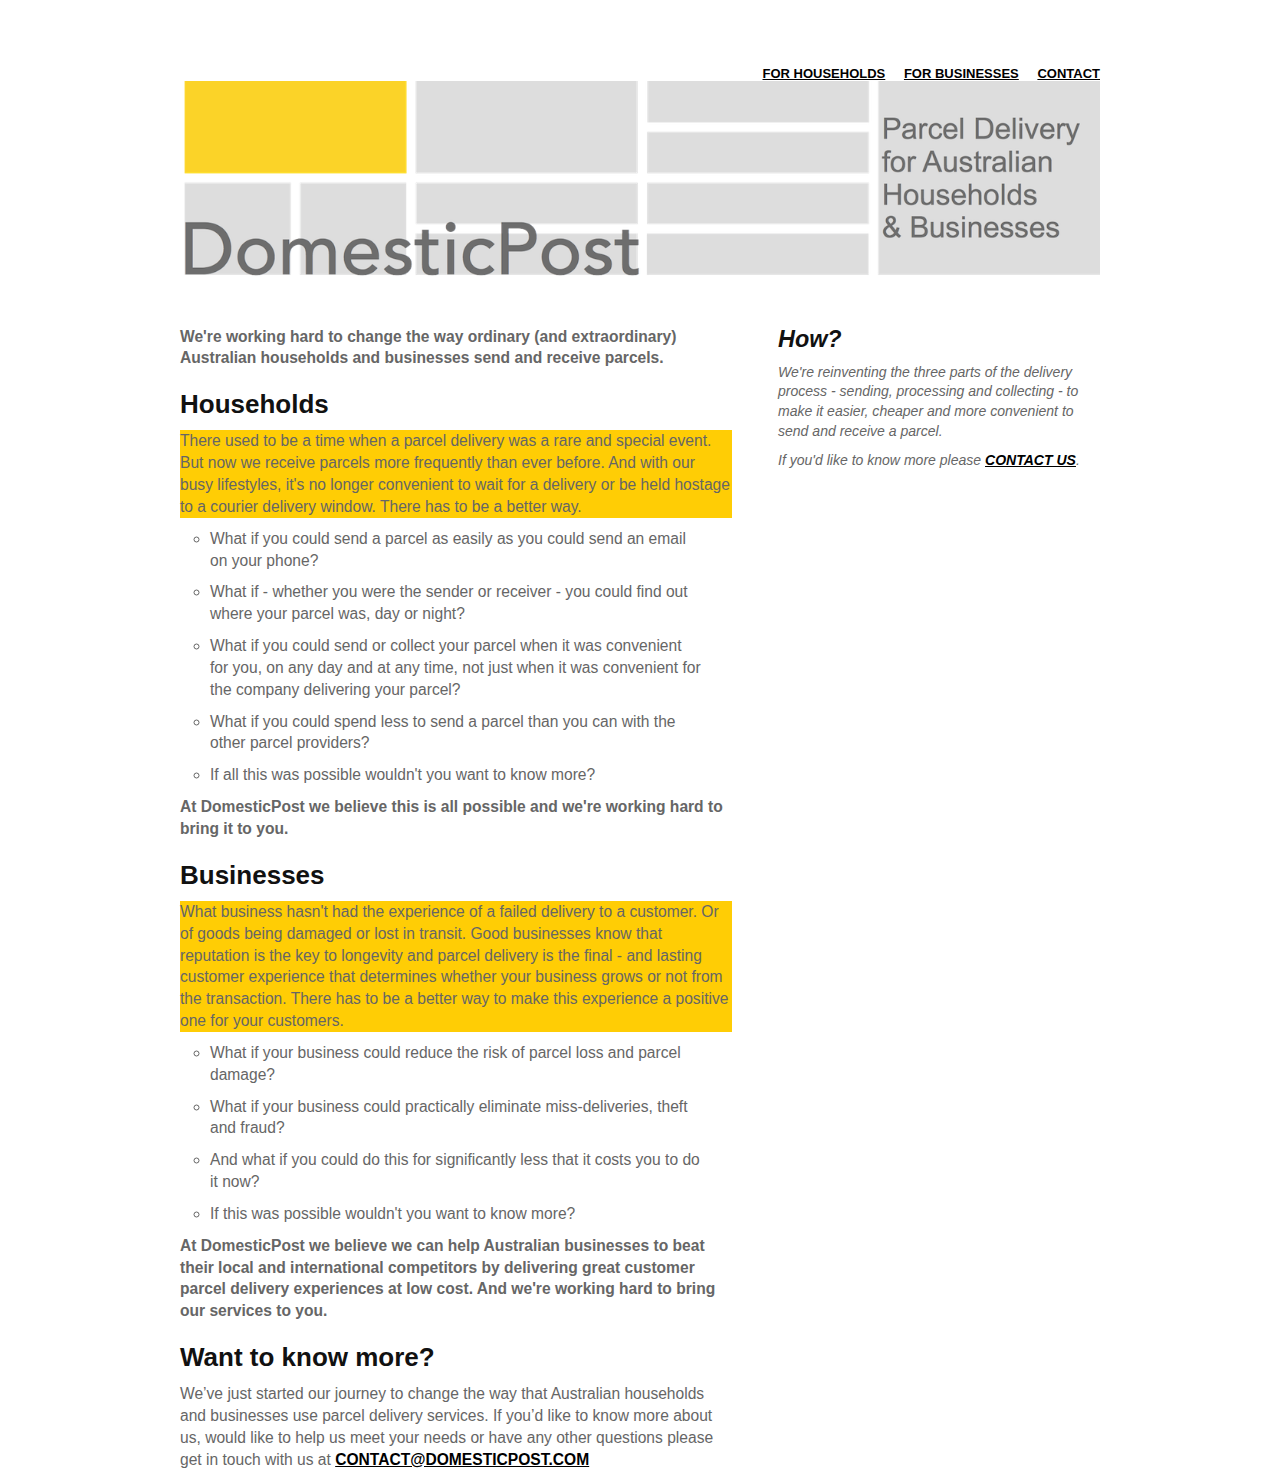
<file: index.html>
<!DOCTYPE html>
<html lang="en">
	<head>
		<meta charset="utf-8"/>
		<title> DomesticPost </title>
		<meta name="viewport" content="width=device-width, minimum-scale=1.0, maximum-scale=1.0" />
		<link href="styles/main.css" type="text/css" rel="stylesheet">
		<!--[if lt IE 9]>
		<script src="//html5shiv.googlecode.com/svn/trunk/html5.js"></script>
		<![endif]-->
		<script type='text/javascript' src='scripts/respond.min.js'></script>
<script>
  (function(i,s,o,g,r,a,m){i['GoogleAnalyticsObject']=r;i[r]=i[r]||function(){
  (i[r].q=i[r].q||[]).push(arguments)},i[r].l=1*new Date();a=s.createElement(o),
  m=s.getElementsByTagName(o)[0];a.async=1;a.src=g;m.parentNode.insertBefore(a,m)
  })(window,document,'script','//www.google-analytics.com/analytics.js','ga');

  ga('create', 'UA-53525325-1', 'auto');
  ga('send', 'pageview');

</script>
	</head>
	<body>
		
		<div id="wrapper">
		
			<header>
								
				<nav>
					<ul>
						<li><a href="#households" title="About">For Households</a></li>
						<li><a href="#businesses" title="About">For Businesses</a></li>
						<li><a href="#contact" title="Contact">Contact</a></li>
					</ul>
				</nav>
				
				<div id="banner">
					<img src="images/DPLogoFullWebv0.4.png" alt="banner" />
				</div>
				
			</header>	
		
			<section id="main">
				<p><b>We're working hard to change the way ordinary (and extraordinary) Australian households and businesses send and receive parcels.</b></p>
			</section>
			<aside>
				<h1>How?</h1>
<p>We're reinventing the three parts of the delivery process - sending, processing and collecting - to make it easier, cheaper and more convenient to send and receive a parcel.</p>
<p>If you'd like to know more please <a href="#contact" title="Contact">contact us</a>.</p>
			</aside>
			<section id="households">
				<p></p>
				<h1>Households</h1>
<p class="highlight">There used to be a time when a parcel delivery was a rare and special event. But now we receive parcels more frequently than ever before. And with our busy lifestyles, it's no longer convenient to wait for a delivery or be held hostage to a courier delivery window. There has to be a better way. </p>

<ul id="testlist">
<li>What if you could send a parcel as easily as you could send an email on your phone?</li>

<li>What if - whether you were the sender or receiver - you could find out where your parcel was, day or night?</li>

<li>What if you could send or collect your parcel when it was convenient for you, on any day and at any time, not just when it was convenient for the company delivering your parcel?</li>
 
<li>What if you could spend less to send a parcel than you can with the other parcel providers?</li>
  
<li>If all this was possible wouldn't you want to know more?</li>
</ul>
	
<p><b>At DomesticPost we believe this is all possible and we're working hard to bring it to you.</b></p>
				
			</section>
			<section id="businesses">
				<p></p>
				<h1>Businesses</h1>
<p class="highlight">What business hasn't had the experience of a failed delivery to a customer. Or of goods being damaged or lost in transit. Good businesses know that reputation is the key to longevity and parcel delivery is the final - and lasting customer experience that determines whether your business grows or not from the transaction. There has to be a better way to make this experience a positive one for your customers. </p>

<ul id="testlist">
<li>What if your business could reduce the risk of parcel loss and parcel damage?</li>

<li>What if your business could practically eliminate miss-deliveries, theft and fraud?</li>

<li>And what if you could do this for significantly less that it costs you to do it now?</li>

<li>If this was possible wouldn't you want to know more?</li>
</ul>
<p><b>At DomesticPost we believe we can help Australian businesses to beat their local and international competitors by delivering great customer parcel delivery experiences at low cost. And we're working hard to bring our services to you.</b></p>
				
			</section>
			<section id="contact">
				<p></p>
				<h1>Want to know more?</h1>
<p>We’ve just started our journey to change the way that Australian households and businesses use parcel delivery services. If you’d like to know more about us, would like to help us meet your needs or have any other questions please get in touch with us at <a href="mailto:contact@domesticpost.com?Subject=Contact%20Request" target="_top">contact@domesticpost.com</a> </p>
		</div>

	</body>
</html>
</file>
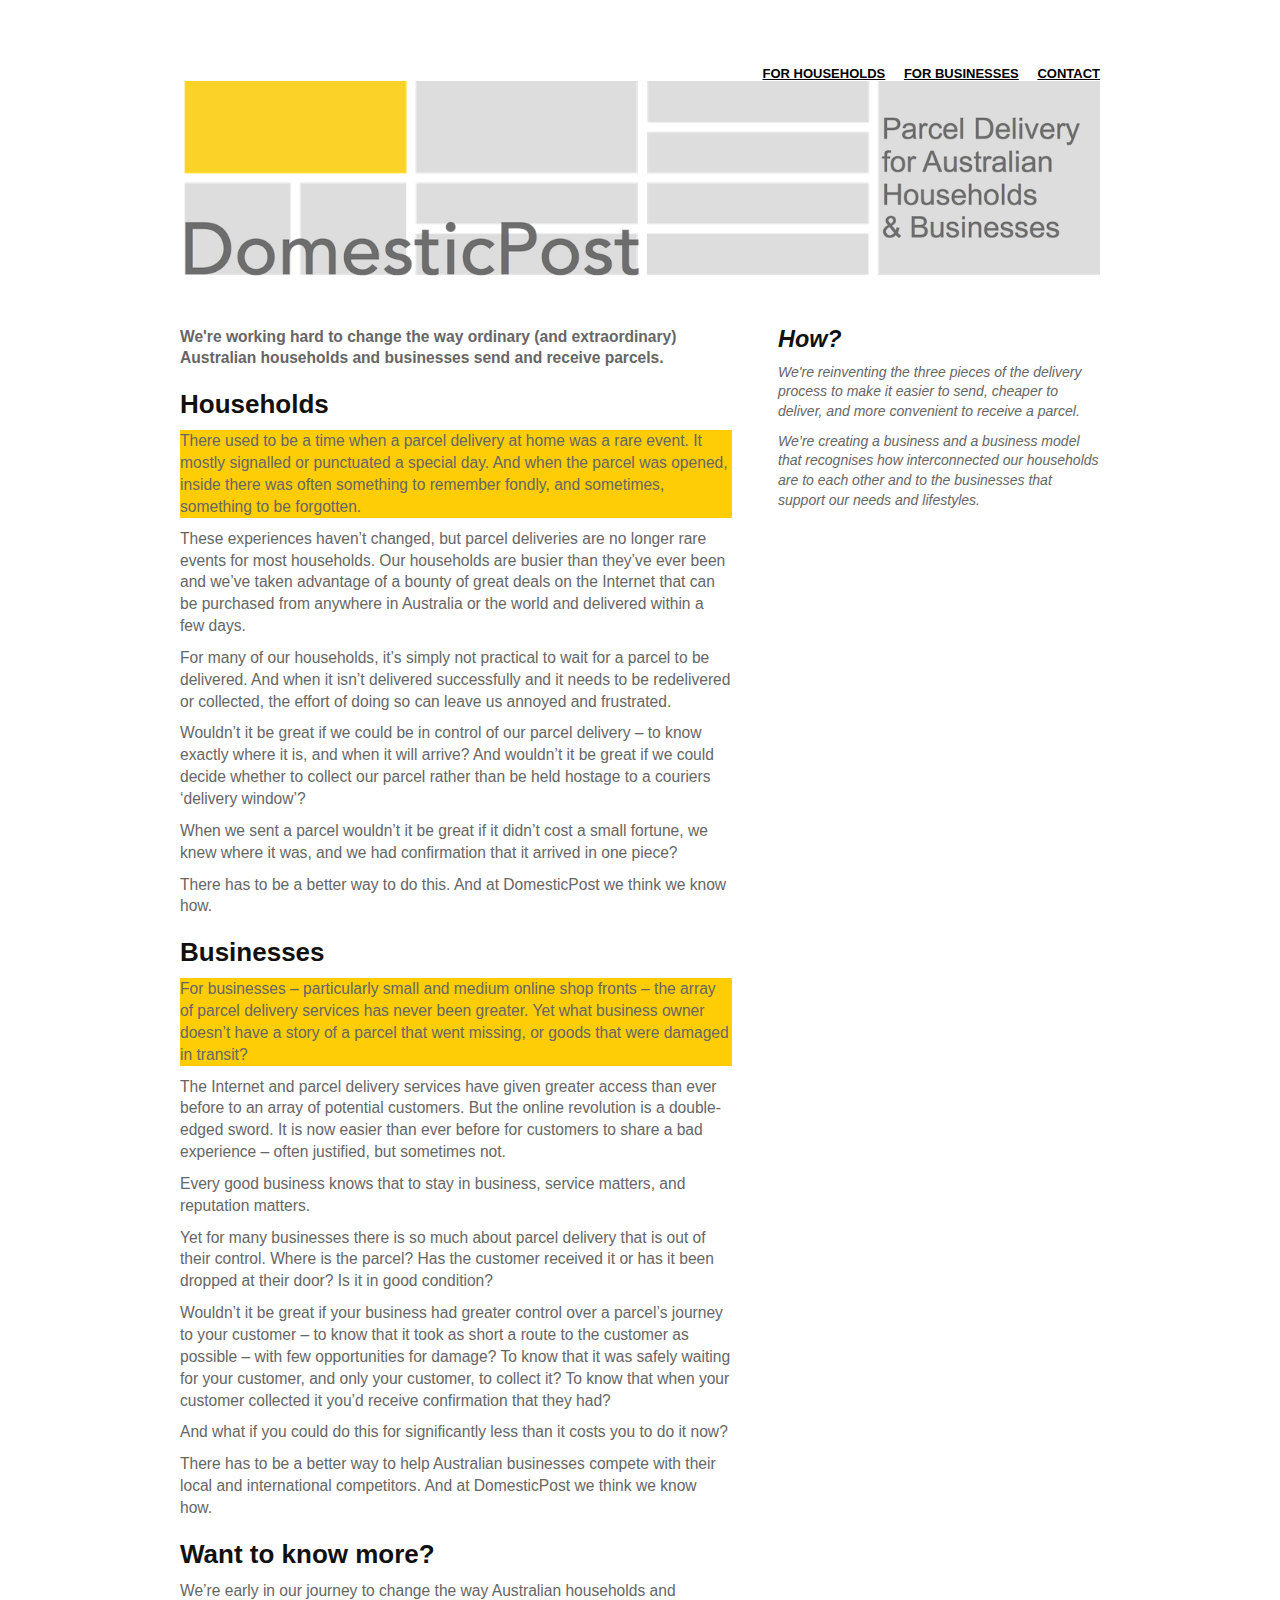
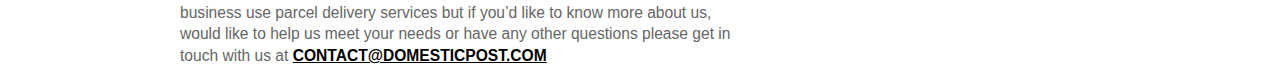
<file: dplanding.html>
<!DOCTYPE html>
<html lang="en">
	<head>
		<meta charset="utf-8"/>
		<title> DomesticPost </title>
		<meta name="viewport" content="width=device-width, minimum-scale=1.0, maximum-scale=1.0" />
		<link href="styles/main.css" type="text/css" rel="stylesheet">
		<!--[if lt IE 9]>
		<script src="//html5shiv.googlecode.com/svn/trunk/html5.js"></script>
		<![endif]-->
		<script type='text/javascript' src='scripts/respond.min.js'></script>
<script>
  (function(i,s,o,g,r,a,m){i['GoogleAnalyticsObject']=r;i[r]=i[r]||function(){
  (i[r].q=i[r].q||[]).push(arguments)},i[r].l=1*new Date();a=s.createElement(o),
  m=s.getElementsByTagName(o)[0];a.async=1;a.src=g;m.parentNode.insertBefore(a,m)
  })(window,document,'script','//www.google-analytics.com/analytics.js','ga');

  ga('create', 'UA-53525325-1', 'auto');
  ga('send', 'pageview');

</script>
	</head>
	<body>
		
		<div id="wrapper">
		
			<header>
								
				<nav>
					<ul>
						<li><a href="#households" title="About">For Households</a></li>
						<li><a href="#businesses" title="About">For Businesses</a></li>
						<li><a href="#contact" title="Contact">Contact</a></li>
					</ul>
				</nav>
				
				<div id="banner">
					<img src="images/DPLogoFullWebv0.4.png" alt="banner" />
				</div>
				
			</header>	
		
			<section id="main">
				<p><b>We're working hard to change the way ordinary (and extraordinary) Australian households and businesses send and receive parcels.</b></p>
			</section>
			<aside>
				<h1>How?</h1>
<p>We're reinventing the three pieces of the delivery process to make it easier to send, cheaper to deliver, and more convenient to receive a parcel.</p>
<p>We’re creating a business and a business model that recognises how interconnected our households are to each other and to the businesses that support our needs and lifestyles.</p>
			</aside>
			<section id="households">
				<p></p>
				<h1>Households</h1>
<p class="highlight">There used to be a time when a parcel delivery at home was a rare event. It mostly signalled or punctuated a special day. And when the parcel was opened, inside there was often something to remember fondly, and sometimes, something to be forgotten. </p>

<p>These experiences haven’t changed, but parcel deliveries are no longer rare events for most households. Our households are busier than they’ve ever been and we’ve taken advantage of a bounty of great deals on the Internet that can be purchased from anywhere in Australia or the world and delivered within a few days.</p>

<p>For many of our households, it’s simply not practical to wait for a parcel to be delivered. And when it isn’t delivered successfully and it needs to be redelivered or collected, the effort of doing so can leave us annoyed and frustrated.</p>

<p>Wouldn’t it be great if we could be in control of our parcel delivery – to know exactly where it is, and when it will arrive? And wouldn’t it be great if we could decide whether to collect our parcel rather than be held hostage to a couriers ‘delivery window’?</p>

<p>When we sent a parcel wouldn’t it be great if it didn’t cost a small fortune, we knew where it was, and we had confirmation that it arrived in one piece? </p>

<p>There has to be a better way to do this. And at DomesticPost we think we know how. </p>
				
			</section>
			<section id="businesses">
				<p></p>
				<h1>Businesses</h1>
<p class="highlight">For businesses – particularly small and medium online shop fronts – the array of parcel delivery services has never been greater. Yet what business owner doesn’t have a story of a parcel that went missing, or goods that were damaged in transit? </p>

<p>The Internet and parcel delivery services have given greater access than ever before to an array of potential customers. But the online revolution is a double-edged sword. It is now easier than ever before for customers to share a bad experience – often justified, but sometimes not. </p>

<p>Every good business knows that to stay in business, service matters, and reputation matters.  </p>

<p>Yet for many businesses there is so much about parcel delivery that is out of their control. Where is the parcel? Has the customer received it or has it been dropped at their door? Is it in good condition? </p>

<p>Wouldn’t it be great if your business had greater control over a parcel’s journey to your customer – to know that it took as short a route to the customer as possible – with few opportunities for damage? To know that it was safely waiting for your customer, and only your customer, to collect it? To know that when your customer collected it you’d receive confirmation that they had? </p>

<p>And what if you could do this for significantly less than it costs you to do it now?  </p>

<p>There has to be a better way to help Australian businesses compete with their local and international competitors. And at DomesticPost we think we know how. </p>
				
			</section>
			<section id="contact">
				<p></p>
				<h1>Want to know more?</h1>
<p>We’re early in our journey to change the way Australian households and business use parcel delivery services but if you’d like to know more about us, would like to help us meet your needs or have any other questions please get in touch with us at <a href="mailto:contact@domesticpost.com?Subject=Contact%20Request" target="_top">contact@domesticpost.com</a> </p>
		</div>

	</body>
</html>
</file>
<file: styles/main.css>
/* Reset
------------------------------------------------------------ */
* { margin: 0; padding: 0; }
html { overflow-y: scroll;}
body { background:#ffffff; font-size: 13px; color: #666666; font-family: Arial, helvetica, sans-serif;}
ol, ul { list-style: none; margin: 0;}
ul li { margin: 0; padding: 0;}
h1 { margin-bottom: 10px; color: #111111;}	
a, img { outline: none; border:none; color: #000; font-weight: bold; text-transform: uppercase;}
p { margin: 0 0 10px; line-height: 1.4em; font-size: 1.2em;}
img { display: block; margin-bottom: 10px;}
aside { font-style: italic; font-size: 0.9em;}
article, aside, details, figcaption, figure,
footer, header, hgroup, menu, nav, section { 
    display: block;
	}

#testlist li{
	list-style: circle;
	margin: 0px 30px 10px;
	line-height: 1.4em; font-size: 1.2em;
	background:#ffffff; color: #666666; font-family: Arial, helvetica, sans-serif;
}
	
/* Structure */
#wrapper {
	width: 96%;	
	max-width: 920px;
	margin: auto;
	padding: 2%;
	} 

	#main {
		width: 60%;
		margin-right: 5%;
		float: left;
		}		
		
	aside {
		width: 35%;
		float: right;
		}
		
	#contact {
		width: 60%;
		margin-right: 5%;
		float: left;
		}		


	#households {
		width: 60%;
		margin-right: 5%;
		float: left;
		}		

	#businesses {
		width: 60%;
		margin-right: 5%;
		float: left;
		}		

/*highlighting*/
.highlight {
	background-color: rgb(255,205,5);
}
		
/* Nav */
header nav {
	float: right;
	margin-top: 40px; 
	}
	
	header nav li {
		display: inline;
		margin-left: 15px;
		}

#skipTo {
	display: none;
	}
	#skipTo li {
		background: #b1fffc;
		}

/* Banner */			
#banner {
	float: left;
	margin-bottom: 15px;
	width: 100%;
	}

	#banner img {
		width: 100%;
		}


/* Media Queries */
@media screen and (max-width: 480px) {

	#skipTo {
		display: block;
		}
	
	header nav, #main, aside, #contact, #households, #businesses {
		float: left;
		clear: left;
		margin: 0 0 10px; 
		width: 100%;
		}	
		header nav li {
			margin: 0;
			background: #efefef;
			display: block;
			margin-bottom: 3px;
			}
			header nav a {
				display: block;
				padding: 10px;
				text-align: center;
				}			
}
</file>
